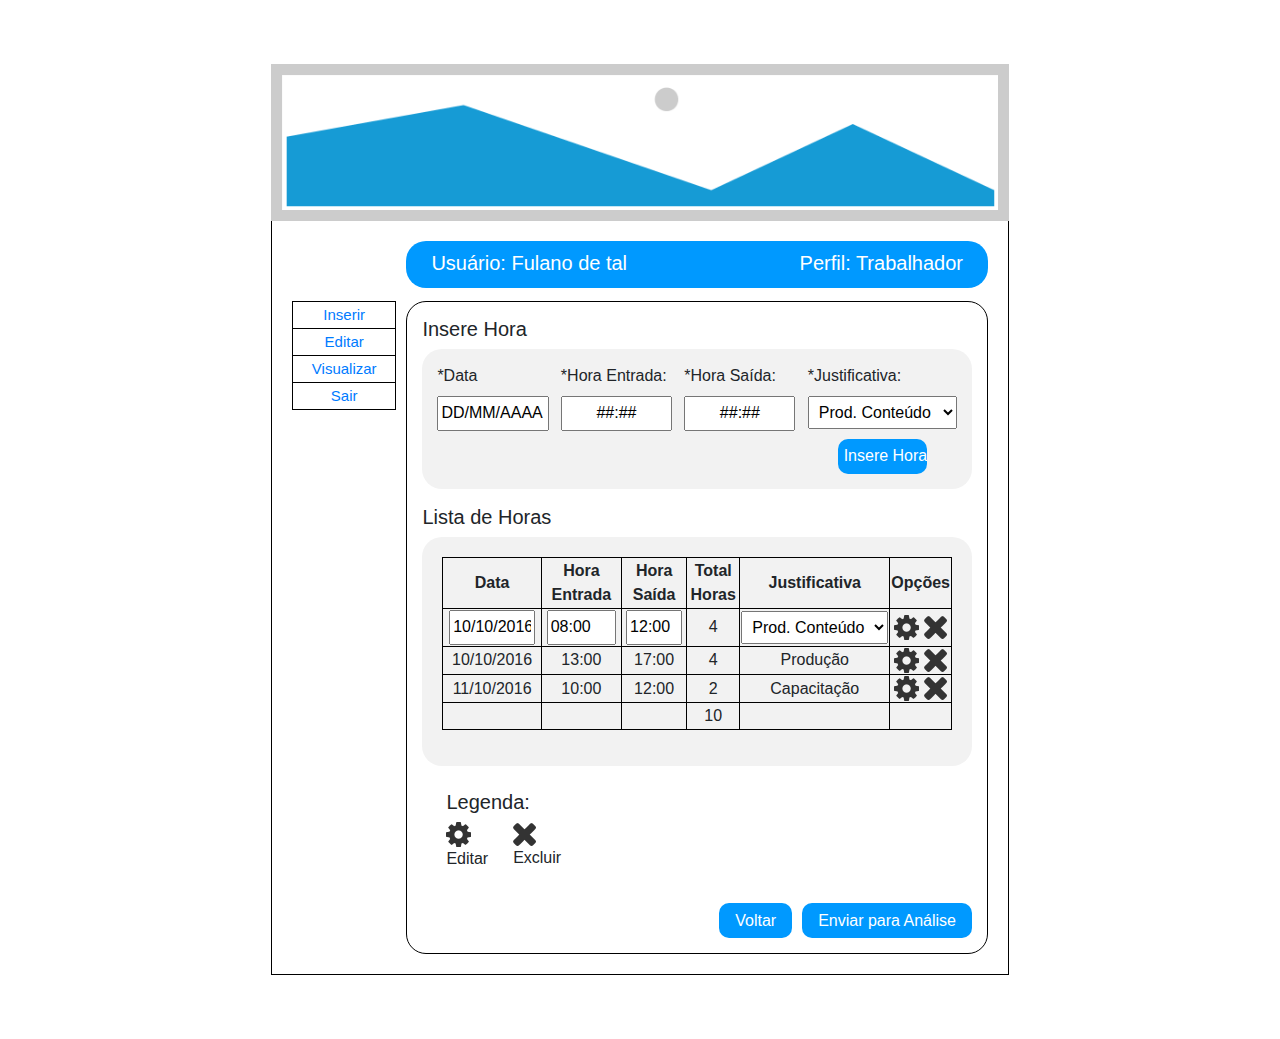
<file: view/index.html>
<!doctype html>
<html lang="pt-br">
  <head>
    <!-- Required meta tags -->
    <meta charset="utf-8">
    <meta name="viewport" content="width=device-width, initial-scale=1, shrink-to-fit=no">

    <!-- Bootstrap CSS -->
    <link rel="stylesheet" href="https://maxcdn.bootstrapcdn.com/bootstrap/4.0.0/css/bootstrap.min.css" integrity="sha384-Gn5384xqQ1aoWXA+058RXPxPg6fy4IWvTNh0E263XmFcJlSAwiGgFAW/dAiS6JXm" crossorigin="anonymous">

    <title>Página principal</title>
    <style>
      #corpo-pagina{
        width: 60%;
        padding-right: 15px;
        padding-left: 15px;
        margin: 5% auto 5% auto;
      }
      .grid-container {
        display: grid;
        grid-template-columns: 15% 85%;
        padding: 20px;
        border-right: 1px solid black;
        border-bottom: 1px solid black;
        border-left: 1px solid black;
      }
      .grid-item1{
        margin-top: 60px;
      }
      .grid-item2{
          margin-left: 10px;
      }
      .userDiv{
        background-color: rgba(0, 153, 255, 1);
        color: white;
        padding: 10px 25px 5px 25px;
        border-radius: 20px;
      }
      .tableFuncoes #form1{
        background-color: rgba(242, 242, 242, 1);
        padding: 15px;
        border-radius: 20px;
        display:flex;
      }
      .tableFuncoes{
        border: 1px solid black;
        padding: 15px;
        border-radius: 20px;
        margin-top: 13px;
      }
      ::placeholder {
        color: black;
        opacity: 1;
      }
      .horaInput input{
        text-align: center;
      }

      label {
        display:block;
      }
      input{
        width:90%;
        height: 35px;
      }
      a{
        font-size: 15px;
      }
      .justificativa{
        width: 50%;
      }
      .justificativa select{
          padding: 6px;
          width: 100%;
      }
      .submitInput{
        color: white;
        background-color: rgba(0, 153, 255, 1);
        border-radius: 10px;
        outline: none;
        border:none;
        cursor:pointer;
      }
      .justificativa input{
          width: 60%;
          margin-top: 10px;
      }
      table, th, td {
        border: 1px solid black;
        border-collapse: collapse;
        text-align: center;
      }
      .enviarButton input{
        width:100%;
        margin-right: 20px;
      }
      .form2 #divTable{
        background-color: rgba(242, 242, 242, 1);
        padding: 20px;
        border-radius: 20px;
      }
    </style>
  </head>
  <body>
    <div id="corpo-pagina">
        <div id="banner">
           <img class="w-100" src="../resources/imagens/logoSistema.png" alt="" >
        </div>    
        <div class="grid-container">
            <div class="grid-item1">
            <table class="w-100">
                <tr>
                  <td><a href="index.html">Inserir</a></td>
                </tr>
                <tr>
                  <td><a href="editarHoras.html">Editar</a></td>
                </tr>
                <tr>
                  <td><a href="visualizarHoras.html">Visualizar</a></td>
                </tr>
                <tr>
                    <td><a href="loginUsuarios.html">Sair</a></td>
                </tr>
            </table>
            </div>
            <div class="grid-item2" >

              <div class="userDiv d-flex justify-content-between"> 
                 <h5>Usuário: Fulano de tal</h5>
                 <h5>Perfil: Trabalhador</h5>
              </div>

              <div class="tableFuncoes">

                <div>

                  <h5>Insere Hora</h5>

                  <form id="form1" method="POST" >

                  <div>
                    <label for="">*Data</label>
                    <input type="text" placeholder="DD/MM/AAAA">
                  </div>
                  <div class="horaInput">
                    <label for="">*Hora Entrada:</label>
                    <input type="text" placeholder="##:##">
                  </div>
                  <div class="horaInput">
                    <label for="">*Hora Saída:</label>
                    <input type="text" placeholder="##:##">
                  </div>

                  <div class="justificativa">
                    <label for="">*Justificativa:</label>
                    <select name="justificativa" id="">
                      <option value="volvo">Prod. Conteúdo</option>
                      <option value="saab">Versionamento</option>
                      <option value="mercedes">Capacitação</option>
                      <option value="audi">Empréstimo</option>
                    </select>

                    <div class="d-flex justify-content-center">
                       <input class="submitInput" type="submit" value="Insere Hora">
                    </div>
                  
                  </div>
                  </form>
                </div>

              <form class="form2" method="POST">
                <div class="mt-3">
                    <h5>Lista de Horas</h5>
                </div>

                <div id="divTable">
                <table class="w-100 mb-3">
                  <tr>
                    <th>Data</th>
                    <th>Hora Entrada</th> 
                    <th>Hora Saída</th>
                    <th>Total Horas</th>
                    <th>Justificativa</th> 
                    <th>Opções</th>
                  </tr>
                  <tr>
                    <td><input type="text" value="10/10/2016"></td>
                    <td><input type="text" value="08:00"></td>
                    <td><input type="text" value="12:00"></td>
                    <td>4</td>
                    <td>
                      <select style="padding: 6px;" name="justificativa" id="">
                        <option value="volvo">Prod. Conteúdo</option>
                        <option value="saab">Versionamento</option>
                        <option value="mercedes">Capacitação</option>
                        <option value="audi">Empréstimo</option>
                      </select>
                    </td>
                    <td>
                    <span><img src="../resources/imagens/iconeEditar.png"></span>
                    <span><img src="../resources/imagens/iconeExcluir.png"></span>
                    </td>
                  </tr>
                  <tr>
                    <td>10/10/2016</td>
                    <td>13:00</td>
                    <td>17:00</td>
                    <td>4</td>
                    <td>Produção</td>
                    <td>
                    <span><img src="../resources/imagens/iconeEditar.png"></span>
                    <span><img src="../resources/imagens/iconeExcluir.png"></span>
                    </td>
                  </tr>
                  <tr>
                    <td>11/10/2016</td>
                    <td>10:00</td>
                    <td>12:00</td>
                    <td>2</td>
                    <td>Capacitação</td>
                    <td>
                    <span><img src="../resources/imagens/iconeEditar.png"></span>
                    <span><img src="../resources/imagens/iconeExcluir.png"></span>
                    </td>
                  </tr>
                  <tr>
                    <td></td>
                    <td></td>
                    <td></td>
                    <td>10</td>
                    <td></td>
                    <td></td>
                  </tr>
                </table>
                </div>
                <div class="mt-4 ml-4 w-25">
                    <h5>Legenda:</h5>
                    <div class="d-flex justify-content-between">
                      <p>
                      <span><img src="../resources/imagens/iconeEditar.png"></span>
                      Editar
                      </p>
                      <p>
                      <span><img src="../resources/imagens/iconeExcluir.png"></span>
                      Excluir
                      </p>
                    </div>

                </div>

                <div class="enviarButton mt-3 d-flex justify-content-end">
                    <div style="margin-right: 10px;">
                    <input class="submitInput" type="button" value="Voltar">
                    </div>
                    <div>
                    <input class="submitInput" type="submit" value="Enviar para Análise">
                    </div>
                </div>
              </form>   
              </div>
            </div>
        </div>
    </div>

    <!-- Optional JavaScript -->
    <!-- jQuery first, then Popper.js, then Bootstrap JS -->
    <script src="https://code.jquery.com/jquery-3.2.1.slim.min.js" integrity="sha384-KJ3o2DKtIkvYIK3UENzmM7KCkRr/rE9/Qpg6aAZGJwFDMVNA/GpGFF93hXpG5KkN" crossorigin="anonymous"></script>
    <script src="https://cdnjs.cloudflare.com/ajax/libs/popper.js/1.12.9/umd/popper.min.js" integrity="sha384-ApNbgh9B+Y1QKtv3Rn7W3mgPxhU9K/ScQsAP7hUibX39j7fakFPskvXusvfa0b4Q" crossorigin="anonymous"></script>
    <script src="https://maxcdn.bootstrapcdn.com/bootstrap/4.0.0/js/bootstrap.min.js" integrity="sha384-JZR6Spejh4U02d8jOt6vLEHfe/JQGiRRSQQxSfFWpi1MquVdAyjUar5+76PVCmYl" crossorigin="anonymous"></script>
  </body>
</html>
</file>
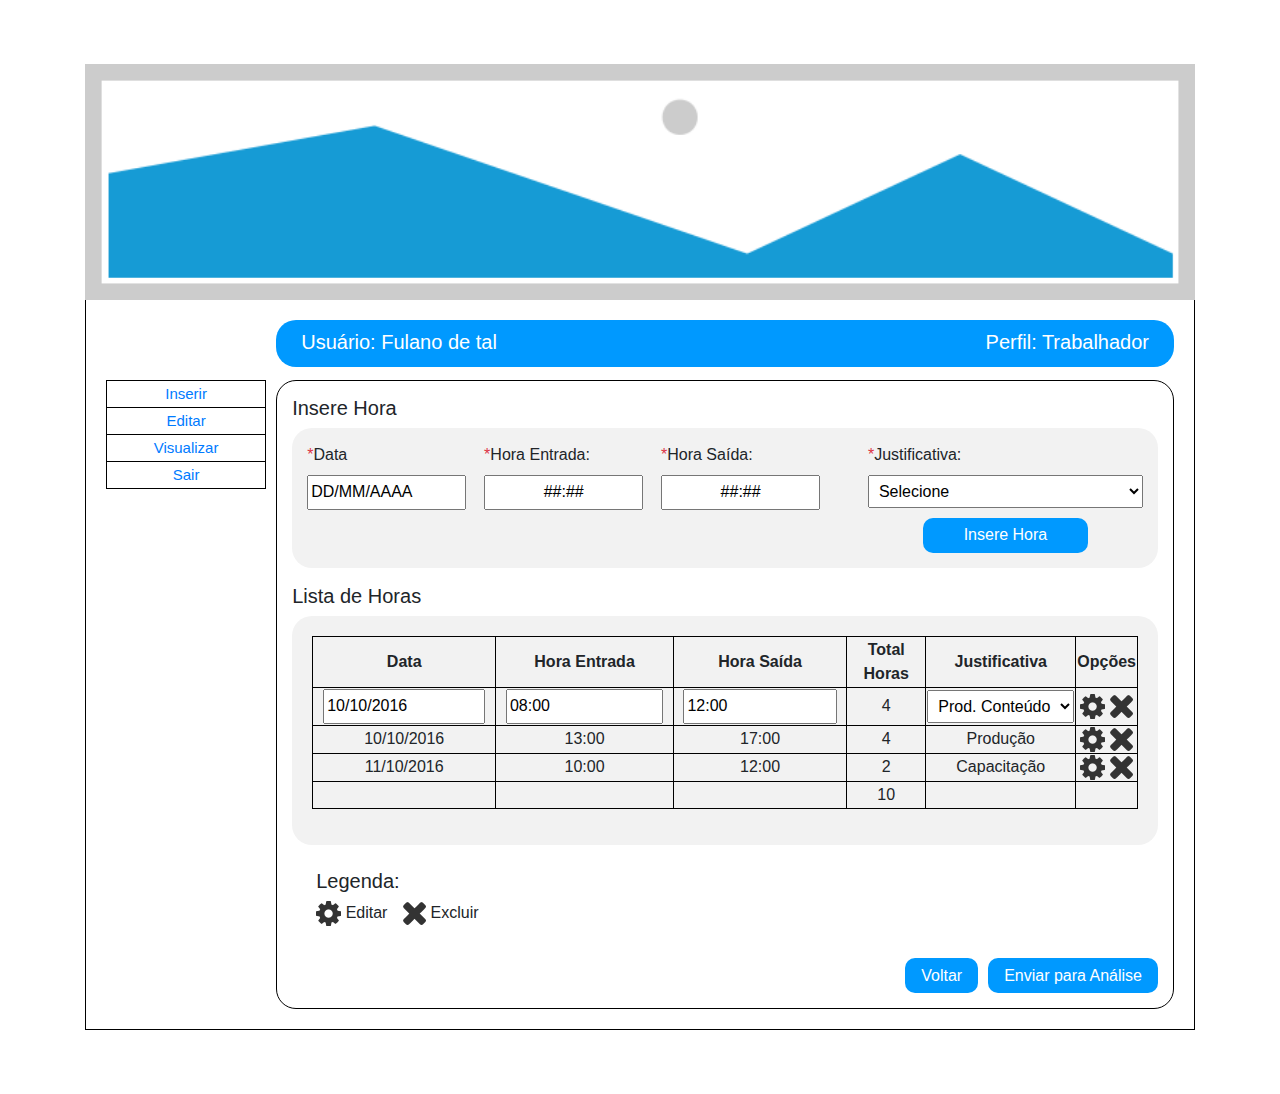
<file: src/view/index.html>
<!doctype html>
<html lang="pt-br">
  <head>
    <!-- Required meta tags -->
    <meta charset="utf-8">
    <meta name="viewport" content="width=device-width, initial-scale=1, shrink-to-fit=no">

    <!-- Bootstrap CSS -->
    <link rel="stylesheet" href="https://maxcdn.bootstrapcdn.com/bootstrap/4.0.0/css/bootstrap.min.css" integrity="sha384-Gn5384xqQ1aoWXA+058RXPxPg6fy4IWvTNh0E263XmFcJlSAwiGgFAW/dAiS6JXm" crossorigin="anonymous">
    <link rel="stylesheet" href="../../resources/css/index.css">

    <title>Página Principal</title>

  </head>
  <body>
    <div class="container">
        <div id="banner">
           <img class="w-100" src="../../resources/imagens/logoSistema.png" alt="" >
        </div>    
        <div class="grid-container">
            <div class="grid-item1">
            <table class="w-100">
                <tr>
                  <td><a href="index.html">Inserir</a></td>
                </tr>
                <tr>
                  <td><a href="editarHoras.html">Editar</a></td>
                </tr>
                <tr>
                  <td><a href="visualizarHoras.html">Visualizar</a></td>
                </tr>
                <tr>
                    <td><a href="loginUsuarios.html">Sair</a></td>
                </tr>
            </table>
            </div>
            <div class="grid-item2" >

              <div class="userDiv d-flex justify-content-between"> 
                 <h5>Usuário: Fulano de tal</h5>
                 <h5>Perfil: Trabalhador</h5>
              </div>

              <div class="tableFuncoes">

                <div>

                  <h5>Insere Hora</h5>

                  <form id="form1" method="POST" >

                  <div>
                    <label for=""><span class="text-danger">*</span>Data</label>
                    <input required type="text" placeholder="DD/MM/AAAA">
                  </div>
                  <div class="horaInput">
                    <label for=""><span class="text-danger">*</span>Hora Entrada:</label>
                    <input required type="text" placeholder="##:##">
                  </div>
                  <div class="horaInput">
                    <label for=""><span class="text-danger">*</span>Hora Saída:</label>
                    <input required type="text" placeholder="##:##">
                  </div>

                  <div class="justificativa">
                    <label for=""><span class="text-danger">*</span>Justificativa:</label>
                    <select required name="justificativa" id="">
                      <option value="">Selecione</option>
                      <option value="volvo">Prod. Conteúdo</option>
                      <option value="saab">Versionamento</option>
                      <option value="mercedes">Capacitação</option>
                      <option value="audi">Empréstimo</option>
                    </select>

                    <div class="d-flex justify-content-center">
                       <input class="submitInput" type="submit" value="Insere Hora">
                    </div>
                  
                  </div>
                  </form>
                </div>

              <form class="form2" method="POST">
                <div class="mt-3">
                    <h5>Lista de Horas</h5>
                </div>

                <div id="divTable">
                <table class="w-100 mb-3">
                  <tr>
                    <th>Data</th>
                    <th>Hora Entrada</th> 
                    <th>Hora Saída</th>
                    <th>Total Horas</th>
                    <th>Justificativa</th> 
                    <th>Opções</th>
                  </tr>
                  <tr>
                    <td><input type="text" value="10/10/2016"></td>
                    <td><input type="text" value="08:00"></td>
                    <td><input type="text" value="12:00"></td>
                    <td>4</td>
                    <td>
                      <select style="padding: 6px;" name="justificativa" id="">
                        <option value="volvo">Prod. Conteúdo</option>
                        <option value="saab">Versionamento</option>
                        <option value="mercedes">Capacitação</option>
                        <option value="audi">Empréstimo</option>
                      </select>
                    </td>
                    <td>
                    <span><img src="../../resources/imagens/iconeEditar.png"></span>
                    <span><img src="../../resources/imagens/iconeExcluir.png"></span>
                    </td>
                  </tr>
                  <tr>
                    <td>10/10/2016</td>
                    <td>13:00</td>
                    <td>17:00</td>
                    <td>4</td>
                    <td>Produção</td>
                    <td>
                    <span><img src="../../resources/imagens/iconeEditar.png"></span>
                    <span><img src="../../resources/imagens/iconeExcluir.png"></span>
                    </td>
                  </tr>
                  <tr>
                    <td>11/10/2016</td>
                    <td>10:00</td>
                    <td>12:00</td>
                    <td>2</td>
                    <td>Capacitação</td>
                    <td>
                    <span><img src="../../resources/imagens/iconeEditar.png"></span>
                    <span><img src="../../resources/imagens/iconeExcluir.png"></span>
                    </td>
                  </tr>
                  <tr>
                    <td></td>
                    <td></td>
                    <td></td>
                    <td>10</td>
                    <td></td>
                    <td></td>
                  </tr>
                </table>
                </div>
                <div class="mt-4 ml-4 w-25">
                    <h5>Legenda:</h5>
                    <div class="d-flex justify-content-between w-75">
                      <p>
                      <span><img src="../../resources/imagens/iconeEditar.png"></span>
                      Editar
                      </p>
                      <p>
                      <span><img src="../../resources/imagens/iconeExcluir.png"></span>
                      Excluir
                      </p>
                    </div>

                </div>

                <div class="enviarButton mt-3 d-flex justify-content-end">
                    <div style="margin-right: 10px;">
                    <input class="submitInput" type="button" value="Voltar">
                    </div>
                    <div>
                    <input class="submitInput" type="submit" value="Enviar para Análise">
                    </div>
                </div>
              </form>   
              </div>
            </div>
        </div>
    </div>

    <!-- Optional JavaScript -->
    <!-- jQuery first, then Popper.js, then Bootstrap JS -->
    <script src="https://code.jquery.com/jquery-3.2.1.slim.min.js" integrity="sha384-KJ3o2DKtIkvYIK3UENzmM7KCkRr/rE9/Qpg6aAZGJwFDMVNA/GpGFF93hXpG5KkN" crossorigin="anonymous"></script>
    <script src="https://cdnjs.cloudflare.com/ajax/libs/popper.js/1.12.9/umd/popper.min.js" integrity="sha384-ApNbgh9B+Y1QKtv3Rn7W3mgPxhU9K/ScQsAP7hUibX39j7fakFPskvXusvfa0b4Q" crossorigin="anonymous"></script>
    <script src="https://maxcdn.bootstrapcdn.com/bootstrap/4.0.0/js/bootstrap.min.js" integrity="sha384-JZR6Spejh4U02d8jOt6vLEHfe/JQGiRRSQQxSfFWpi1MquVdAyjUar5+76PVCmYl" crossorigin="anonymous"></script>
  </body>
</html>
</file>
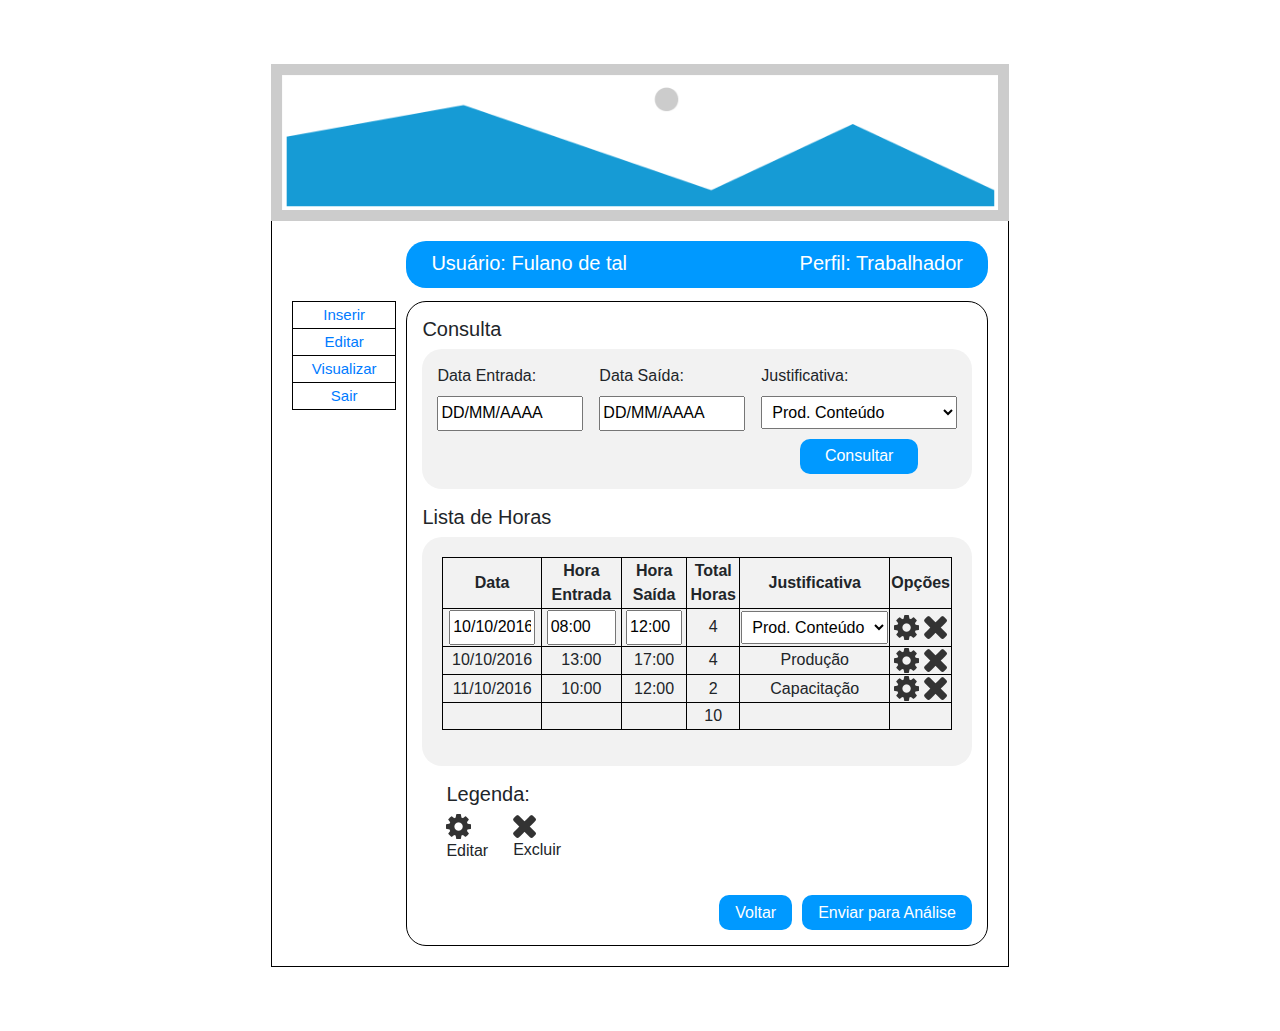
<file: view/editarHoras.html>
<!doctype html>
<html lang="pt-br">
  <head>
    <!-- Required meta tags -->
    <meta charset="utf-8">
    <meta name="viewport" content="width=device-width, initial-scale=1, shrink-to-fit=no">

    <!-- Bootstrap CSS -->
    <link rel="stylesheet" href="https://maxcdn.bootstrapcdn.com/bootstrap/4.0.0/css/bootstrap.min.css" integrity="sha384-Gn5384xqQ1aoWXA+058RXPxPg6fy4IWvTNh0E263XmFcJlSAwiGgFAW/dAiS6JXm" crossorigin="anonymous">

    <title>Página principal</title>
    <style>
      #corpo-pagina{
        width: 60%;
        padding-right: 15px;
        padding-left: 15px;
        margin: 5% auto 5% auto;
      }
      .grid-container {
        display: grid;
        grid-template-columns: 15% 85%;
        padding: 20px;
        border-right: 1px solid black;
        border-bottom: 1px solid black;
        border-left: 1px solid black;
      }
      .grid-item1{
        margin-top: 60px;
      }
      .grid-item2{
          margin-left: 10px;
      }
      .userDiv{
        background-color: rgba(0, 153, 255, 1);
        color: white;
        padding: 10px 25px 5px 25px;
        border-radius: 20px;
      }
      .tableFuncoes #form1{
        background-color: rgba(242, 242, 242, 1);
        padding: 15px;
        border-radius: 20px;
        display:flex;
      }
      .tableFuncoes{
        border: 1px solid black;
        padding: 15px;
        border-radius: 20px;
        margin-top: 13px;
      }
      ::placeholder {
        color: black;
        opacity: 1;
      }
      .horaInput input{
        text-align: center;
      }

      label {
        display:block;
      }
      input{
        width:90%;
        height: 35px;
      }
      a{
        font-size: 15px;
      }
      .justificativa{
        width: 50%;
      }
      .justificativa select{
          padding: 6px;
          width: 100%;
      }
      .submitInput{
        color: white;
        background-color: rgba(0, 153, 255, 1);
        border-radius: 10px;
        outline: none;
        border:none;
        cursor:pointer;
      }
      .justificativa input{
          width: 60%;
          margin-top: 10px;
      }
      table, th, td {
        border: 1px solid black;
        border-collapse: collapse;
        text-align: center;
      }
      .enviarButton input{
        width:100%;
        margin-right: 20px;
      }
      .form2 #divTable{
        background-color: rgba(242, 242, 242, 1);
        padding: 20px;
        border-radius: 20px;
      }
    </style>
  </head>
  <body>
    <div id="corpo-pagina">
        <div id="banner">
           <img class="w-100" src="../resources/imagens/logoSistema.png" alt="" >
        </div>    
        <div class="grid-container">
            <div class="grid-item1">
            <table class="w-100">
                <tr>
                  <td><a href="index.html">Inserir</a></td>
                </tr>
                <tr>
                  <td><a href="editarHoras.html">Editar</a></td>
                </tr>
                <tr>
                  <td><a href="visualizarHoras.html">Visualizar</a></td>
                </tr>
                <tr>
                    <td><a href="loginUsuarios.html">Sair</a></td>
                </tr>
            </table>
            </div>
            <div class="grid-item2" >

              <div class="userDiv d-flex justify-content-between"> 
                 <h5>Usuário: Fulano de tal</h5>
                 <h5>Perfil: Trabalhador</h5>
              </div>

              <div class="tableFuncoes">

                <div>

                  <h5>Consulta</h5>

                  <form id="form1" method="POST" >

                  <div>
                    <label for="">Data Entrada:</label>
                    <input type="text" placeholder="DD/MM/AAAA">
                  </div>
                  <div>
                    <label for="">Data Saída:</label>
                    <input type="text" placeholder="DD/MM/AAAA">
                  </div>

                  <div class="justificativa">
                    <label for="">Justificativa:</label>
                    <select name="justificativa" id="">
                      <option value="volvo">Prod. Conteúdo</option>
                      <option value="saab">Versionamento</option>
                      <option value="mercedes">Capacitação</option>
                      <option value="audi">Empréstimo</option>
                    </select>

                    <div class="d-flex justify-content-center">
                       <input class="submitInput" type="submit" value="Consultar">
                    </div>
                  
                  </div>
                  </form>
                </div>

              <form class="form2" method="POST">
                <div class="mt-3">
                    <h5>Lista de Horas</h5>
                </div>

                <div id="divTable">
                <table class="w-100 mb-3">
                  <tr>
                    <th>Data</th>
                    <th>Hora Entrada</th> 
                    <th>Hora Saída</th>
                    <th>Total Horas</th>
                    <th>Justificativa</th> 
                    <th>Opções</th>
                  </tr>
                  <tr>
                    <td><input type="text" value="10/10/2016"></td>
                    <td><input type="text" value="08:00"></td>
                    <td><input type="text" value="12:00"></td>
                    <td>4</td>
                    <td>
                      <select style="padding: 6px;" name="justificativa" id="">
                        <option value="volvo">Prod. Conteúdo</option>
                        <option value="saab">Versionamento</option>
                        <option value="mercedes">Capacitação</option>
                        <option value="audi">Empréstimo</option>
                      </select>
                    </td>
                    <td>
                    <span><img src="../resources/imagens/iconeEditar.png"></span>
                    <span><img src="../resources/imagens/iconeExcluir.png"></span>
                    </td>
                  </tr>
                  <tr>
                    <td>10/10/2016</td>
                    <td>13:00</td>
                    <td>17:00</td>
                    <td>4</td>
                    <td>Produção</td>
                    <td>
                    <span><img src="../resources/imagens/iconeEditar.png"></span>
                    <span><img src="../resources/imagens/iconeExcluir.png"></span>
                    </td>
                  </tr>
                  <tr>
                    <td>11/10/2016</td>
                    <td>10:00</td>
                    <td>12:00</td>
                    <td>2</td>
                    <td>Capacitação</td>
                    <td>
                    <span><img src="../resources/imagens/iconeEditar.png"></span>
                    <span><img src="../resources/imagens/iconeExcluir.png"></span>
                    </td>
                  </tr>
                  <tr>
                    <td></td>
                    <td></td>
                    <td></td>
                    <td>10</td>
                    <td></td>
                    <td></td>
                  </tr>
                </table>
                </div>
                <div class="w-25 mt-3 ml-4" >
                    <h5>Legenda:</h5>
                    <div style="display: flex; justify-content: space-between;">
                      <p>
                      <span><img src="../resources/imagens/iconeEditar.png"></span>
                      Editar
                      </p>
                      <p>
                      <span><img src="../resources/imagens/iconeExcluir.png"></span>
                      Excluir
                      </p>
                    </div>

                </div>

                <div class="enviarButton mt-3 d-flex justify-content-end">
                    <div style="margin-right: 10px;">
                    <input class="submitInput" type="button" value="Voltar">
                    </div>
                    <div>
                    <input class="submitInput" type="submit" value="Enviar para Análise">
                    </div>
                </div>
              </form>   
              </div>
            </div>
        </div>
    </div>

    <!-- Optional JavaScript -->
    <!-- jQuery first, then Popper.js, then Bootstrap JS -->
    <script src="https://code.jquery.com/jquery-3.2.1.slim.min.js" integrity="sha384-KJ3o2DKtIkvYIK3UENzmM7KCkRr/rE9/Qpg6aAZGJwFDMVNA/GpGFF93hXpG5KkN" crossorigin="anonymous"></script>
    <script src="https://cdnjs.cloudflare.com/ajax/libs/popper.js/1.12.9/umd/popper.min.js" integrity="sha384-ApNbgh9B+Y1QKtv3Rn7W3mgPxhU9K/ScQsAP7hUibX39j7fakFPskvXusvfa0b4Q" crossorigin="anonymous"></script>
    <script src="https://maxcdn.bootstrapcdn.com/bootstrap/4.0.0/js/bootstrap.min.js" integrity="sha384-JZR6Spejh4U02d8jOt6vLEHfe/JQGiRRSQQxSfFWpi1MquVdAyjUar5+76PVCmYl" crossorigin="anonymous"></script>
  </body>
</html>
</file>
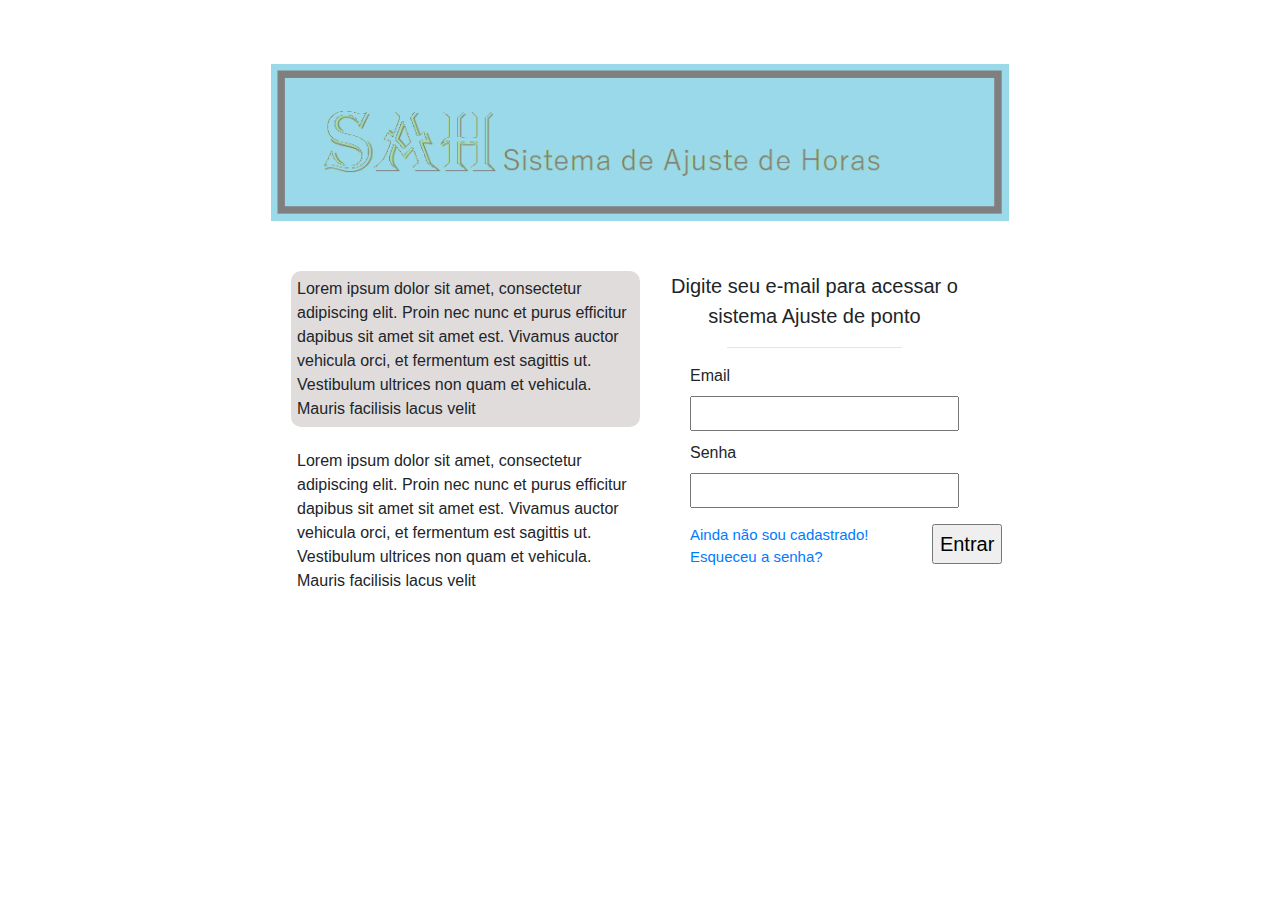
<file: view/loginUsuarios.html>
<!doctype html>
<html lang="pt-br">
  <head>
    <!-- Required meta tags -->
    <meta charset="utf-8">
    <meta name="viewport" content="width=device-width, initial-scale=1, shrink-to-fit=no">

    <!-- Bootstrap CSS -->
    <link rel="stylesheet" href="https://maxcdn.bootstrapcdn.com/bootstrap/4.0.0/css/bootstrap.min.css" integrity="sha384-Gn5384xqQ1aoWXA+058RXPxPg6fy4IWvTNh0E263XmFcJlSAwiGgFAW/dAiS6JXm" crossorigin="anonymous">

    <title>Login Usuários</title>
    <style>
      #corpo-pagina{
        width: 60%;
        padding-right: 15px;
        padding-left: 15px;
        margin-right: auto;
        margin-left: auto;
        margin-top: 5%;
      }
      .grid-container {
        display: grid;
        grid-template-columns: 50% 50%;
        padding: 20px;
        margin-top: 30px;
      }
      .grid-item1 p{
        padding: 6px;
        border-radius: 10px;
        font-size: 16px;
      }
      label {
        display:block;
      }
      input{
        width:90%;
        height: 35px;
      }
      a{
        font-size: 15px;
      }
      .botao-entrar input{
        width: 100%; 
        margin-left: 90%; 
        font-size: 20px; 
        height: 40px;
        cursor: pointer;
      }
    </style>
  </head>
  <body>
    <div id="corpo-pagina">
        <div id="banner">
           <img class="w-100" src="../resources/imagens/capaSistema.png" alt="" >
        </div>    
        <div class="grid-container">
            <div class="grid-item1">
              <p style="background-color: #e0dcdc;">
                Lorem ipsum dolor sit amet, consectetur adipiscing elit. 
                Proin nec nunc et purus efficitur dapibus sit amet sit amet est. 
                Vivamus auctor vehicula orci, et fermentum est sagittis ut. 
                Vestibulum ultrices non quam et vehicula. Mauris facilisis lacus velit
              </p>

              <p>Lorem ipsum dolor sit amet, consectetur adipiscing elit. 
                Proin nec nunc et purus efficitur dapibus sit amet sit amet est. 
                Vivamus auctor vehicula orci, et fermentum est sagittis ut. 
                Vestibulum ultrices non quam et vehicula. Mauris facilisis lacus velit
              </p>  
            </div>
            <div class="grid-item2" >
              <div class="text-center" style="font-size: 20px;">
                <p>Digite seu e-mail para acessar o sistema Ajuste de ponto</p>
              </div>
              <hr class="w-50">
              <form method="POST" style="margin-left: 50px;">

                <div>
                  <label for="email">Email</label>
                  <input type="email" name="email">
                </div>
                <div style="margin-top: 10px;">
                  <label for="senha">Senha</label>
                  <input type="password" name="senha">
                </div>

                <div class="d-flex mt-3">
                  <div>
                    <a style="display:block;" href="#">Ainda não sou cadastrado!</a>
                    <a style="display:block;" href="#">Esqueceu a senha?</a>
                  </div>
                  <div class="botao-entrar">
                   <input name="entrar" type="submit" value="Entrar">
                  </div>
                </div>
              </form>
            </div>
        </div>
    </div>

    <!-- Optional JavaScript -->
    <!-- jQuery first, then Popper.js, then Bootstrap JS -->
    <script src="https://code.jquery.com/jquery-3.2.1.slim.min.js" integrity="sha384-KJ3o2DKtIkvYIK3UENzmM7KCkRr/rE9/Qpg6aAZGJwFDMVNA/GpGFF93hXpG5KkN" crossorigin="anonymous"></script>
    <script src="https://cdnjs.cloudflare.com/ajax/libs/popper.js/1.12.9/umd/popper.min.js" integrity="sha384-ApNbgh9B+Y1QKtv3Rn7W3mgPxhU9K/ScQsAP7hUibX39j7fakFPskvXusvfa0b4Q" crossorigin="anonymous"></script>
    <script src="https://maxcdn.bootstrapcdn.com/bootstrap/4.0.0/js/bootstrap.min.js" integrity="sha384-JZR6Spejh4U02d8jOt6vLEHfe/JQGiRRSQQxSfFWpi1MquVdAyjUar5+76PVCmYl" crossorigin="anonymous"></script>
  </body>
</html>
</file>
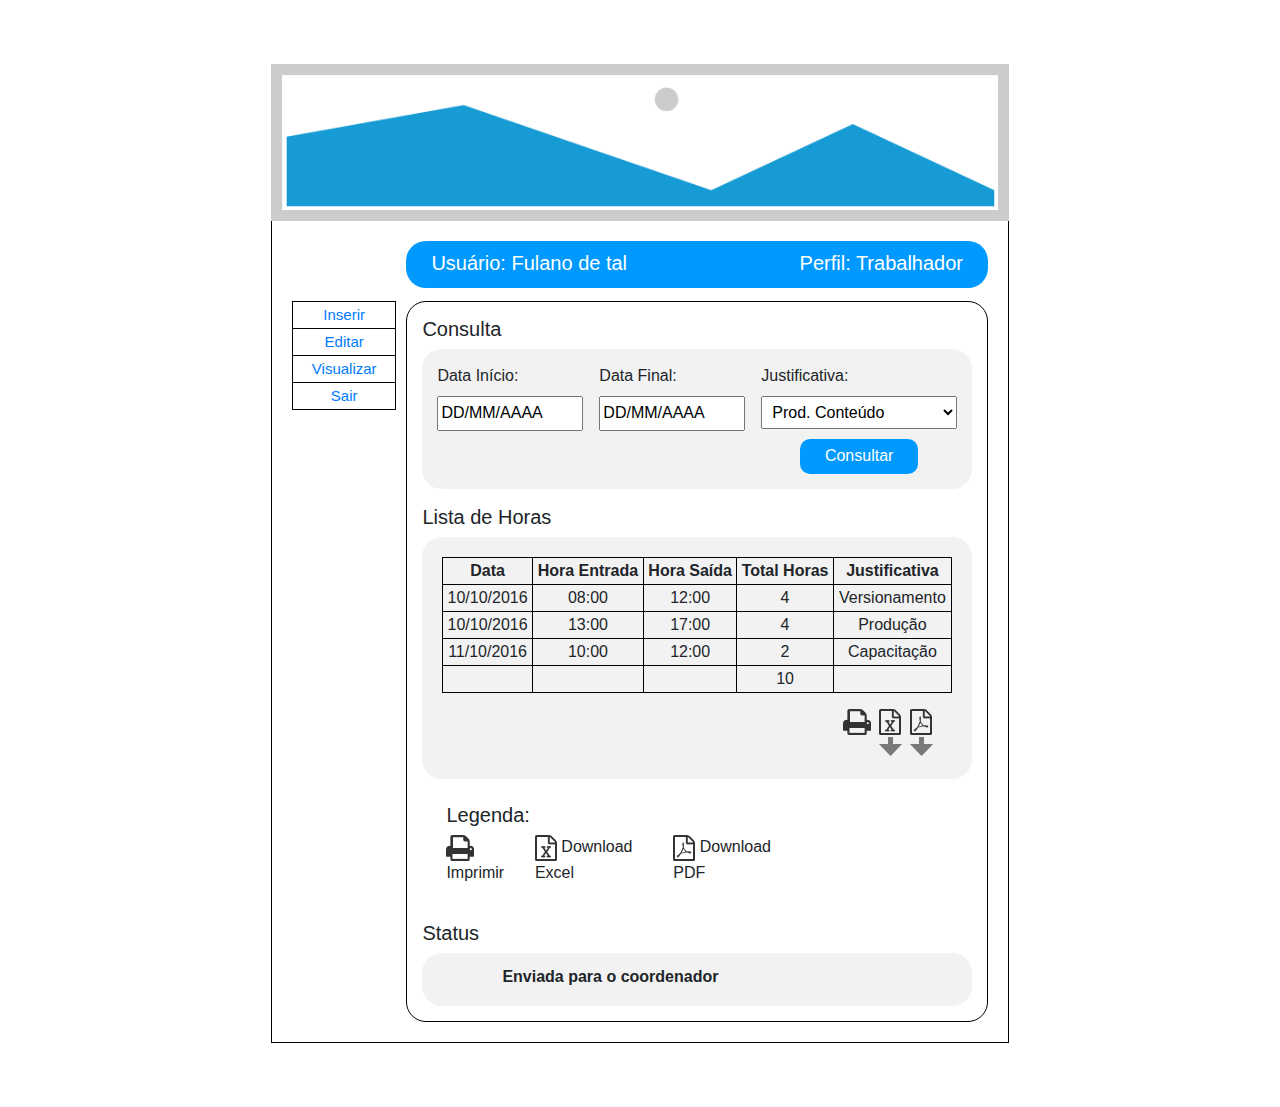
<file: view/visualizarHoras.html>
<!doctype html>
<html lang="pt-br">
  <head>
    <!-- Required meta tags -->
    <meta charset="utf-8">
    <meta name="viewport" content="width=device-width, initial-scale=1, shrink-to-fit=no">

    <!-- Bootstrap CSS -->
    <link rel="stylesheet" href="https://maxcdn.bootstrapcdn.com/bootstrap/4.0.0/css/bootstrap.min.css" integrity="sha384-Gn5384xqQ1aoWXA+058RXPxPg6fy4IWvTNh0E263XmFcJlSAwiGgFAW/dAiS6JXm" crossorigin="anonymous">

    <title>Página principal</title>
    <style>
      #corpo-pagina{
        width: 60%;
        padding-right: 15px;
        padding-left: 15px;
        margin: 5% auto 5% auto;
      }
      .grid-container {
        display: grid;
        grid-template-columns: 15% 85%;
        padding: 20px;
        border-right: 1px solid black;
        border-bottom: 1px solid black;
        border-left: 1px solid black;
      }
      .grid-item1{
        margin-top: 60px;
      }
      .grid-item2{
          margin-left: 10px;
      }
      .userDiv{
        background-color: rgba(0, 153, 255, 1);
        color: white;
        padding: 10px 25px 5px 25px;
        border-radius: 20px;
      }
      .tableFuncoes #form1{
        background-color: rgba(242, 242, 242, 1);
        padding: 15px;
        border-radius: 20px;
        display:flex;
      }
      .tableFuncoes{
        border: 1px solid black;
        padding: 15px;
        border-radius: 20px;
        margin-top: 13px;
      }
      ::placeholder {
        color: black;
        opacity: 1;
      }
      .horaInput input{
        text-align: center;
      }

      label {
        display:block;
      }
      input{
        width:90%;
        height: 35px;
      }
      a{
        font-size: 15px;
      }
      .justificativa select{
          padding: 6px;
          width: 100%;
      }
      .submitInput{
        color: white;
        background-color: rgba(0, 153, 255, 1);
        border-radius: 10px;
        outline: none;
        border:none;
        cursor:pointer;
      }
      .justificativa input{
          width: 60%;
          margin-top: 10px;
      }
      table, th, td {
        border: 1px solid black;
        border-collapse: collapse;
        text-align: center;
      }
      .form2 #divTable{
        background-color: rgba(242, 242, 242, 1);
        padding: 20px 20px 10px 20px;
        border-radius: 20px;
      }
      #pStatus{
        background-color: rgba(242, 242, 242, 1);
        padding: 12px 0px 1px 80px;
        border-radius: 20px;
      }
    </style>
  </head>
  <body>
    <div id="corpo-pagina">
        <div id="banner">
           <img class="w-100" src="../resources/imagens/logoSistema.png" alt="" >
        </div>    
        <div class="grid-container">
            <div class="grid-item1">
            <table class="w-100">
                <tr>
                  <td><a href="index.html">Inserir</a></td>
                </tr>
                <tr>
                  <td><a href="editarHoras.html">Editar</a></td>
                </tr>
                <tr>
                  <td><a href="visualizarHoras.html">Visualizar</a></td>
                </tr>
                <tr>
                    <td><a href="loginUsuarios.html">Sair</a></td>
                </tr>
            </table>
            </div>
            <div class="grid-item2" >

              <div class="userDiv d-flex justify-content-between"> 
                 <h5>Usuário: Fulano de tal</h5>
                 <h5>Perfil: Trabalhador</h5>
              </div>

              <div class="tableFuncoes">

                <div>

                  <h5>Consulta</h5>

                  <form id="form1" method="POST" >

                  <div>
                    <label for="">Data Início:</label>
                    <input type="text" placeholder="DD/MM/AAAA">
                  </div>
                  <div>
                    <label for="">Data Final:</label>
                    <input type="text" placeholder="DD/MM/AAAA">
                  </div>

                  <div class="justificativa w-50">
                    <label for="">Justificativa:</label>
                    <select name="justificativa" id="">
                      <option value="volvo">Prod. Conteúdo</option>
                      <option value="saab">Versionamento</option>
                      <option value="mercedes">Capacitação</option>
                      <option value="audi">Empréstimo</option>
                    </select>

                    <div class="d-flex justify-content-center">
                       <input class="submitInput" type="submit" value="Consultar">
                    </div>
                  
                  </div>
                  </form>
                </div>

              <form class="form2" method="POST">
                <div class="mt-3">
                    <h5>Lista de Horas</h5>
                </div>

                <div id="divTable">
                    
                <table class="w-100 mb-3">
                  <tr>
                    <th>Data</th>
                    <th>Hora Entrada</th> 
                    <th>Hora Saída</th>
                    <th>Total Horas</th>
                    <th>Justificativa</th> 
                  </tr>
                  <tr>
                    <td>10/10/2016</td>
                    <td>08:00</td>
                    <td>12:00</td>
                    <td>4</td>
                    <td>Versionamento</td>
                  </tr>
                  <tr>
                    <td>10/10/2016</td>
                    <td>13:00</td>
                    <td>17:00</td>
                    <td>4</td>
                    <td>Produção</td>
                  </tr>
                  <tr>
                    <td>11/10/2016</td>
                    <td>10:00</td>
                    <td>12:00</td>
                    <td>2</td>
                    <td>Capacitação</td>
                  </tr>
                  <tr>
                    <td></td>
                    <td></td>
                    <td></td>
                    <td>10</td>
                    <td></td>
                  </tr>
                </table>

                <div style="width: 97%;" class="d-flex justify-content-end">
                    <span class="mr-1"><img src="../resources/imagens/iconeImprimir.png"></span>

                    <div class="d-flex flex-column">
                        <span class="ml-1"><img src="../resources/imagens/iconeExcel.png"></span>
                        <span><img src="../resources/imagens/iconeFlecha.png"></span>
                    </div>
                    <div class="d-flex flex-column">
                        <span class="ml-1"><img src="../resources/imagens/iconePdf.png"></span>
                        <span><img src="../resources/imagens/iconeFlecha.png"></span>
                    </div>
                </div>

                </div>
                <div class="mt-4 ml-4" style="width: 28vw;">
                    <h5>Legenda:</h5>
                    <div class="d-flex justify-content-between">
                      <p>
                      <span><img src="../resources/imagens/iconeImprimir.png"></span>
                      Imprimir
                      </p>
                      <p>
                      <span><img src="../resources/imagens/iconeExcel.png"></span>
                      Download Excel
                      </p>
                      <p>
                        <span><img src="../resources/imagens/iconePdf.png"></span>
                        Download PDF
                      </p>
                    </div>

                </div>

                <div style="margin-top: 20px;">
                    <h5>Status</h5>
                    <div id="pStatus">
                        <p class="font-weight-bold">Enviada para o coordenador</p>
                    </div>
                </div>
              </form>   
              </div>
            </div>
        </div>
    </div>

    <!-- Optional JavaScript -->
    <!-- jQuery first, then Popper.js, then Bootstrap JS -->
    <script src="https://code.jquery.com/jquery-3.2.1.slim.min.js" integrity="sha384-KJ3o2DKtIkvYIK3UENzmM7KCkRr/rE9/Qpg6aAZGJwFDMVNA/GpGFF93hXpG5KkN" crossorigin="anonymous"></script>
    <script src="https://cdnjs.cloudflare.com/ajax/libs/popper.js/1.12.9/umd/popper.min.js" integrity="sha384-ApNbgh9B+Y1QKtv3Rn7W3mgPxhU9K/ScQsAP7hUibX39j7fakFPskvXusvfa0b4Q" crossorigin="anonymous"></script>
    <script src="https://maxcdn.bootstrapcdn.com/bootstrap/4.0.0/js/bootstrap.min.js" integrity="sha384-JZR6Spejh4U02d8jOt6vLEHfe/JQGiRRSQQxSfFWpi1MquVdAyjUar5+76PVCmYl" crossorigin="anonymous"></script>
  </body>
</html>
</file>
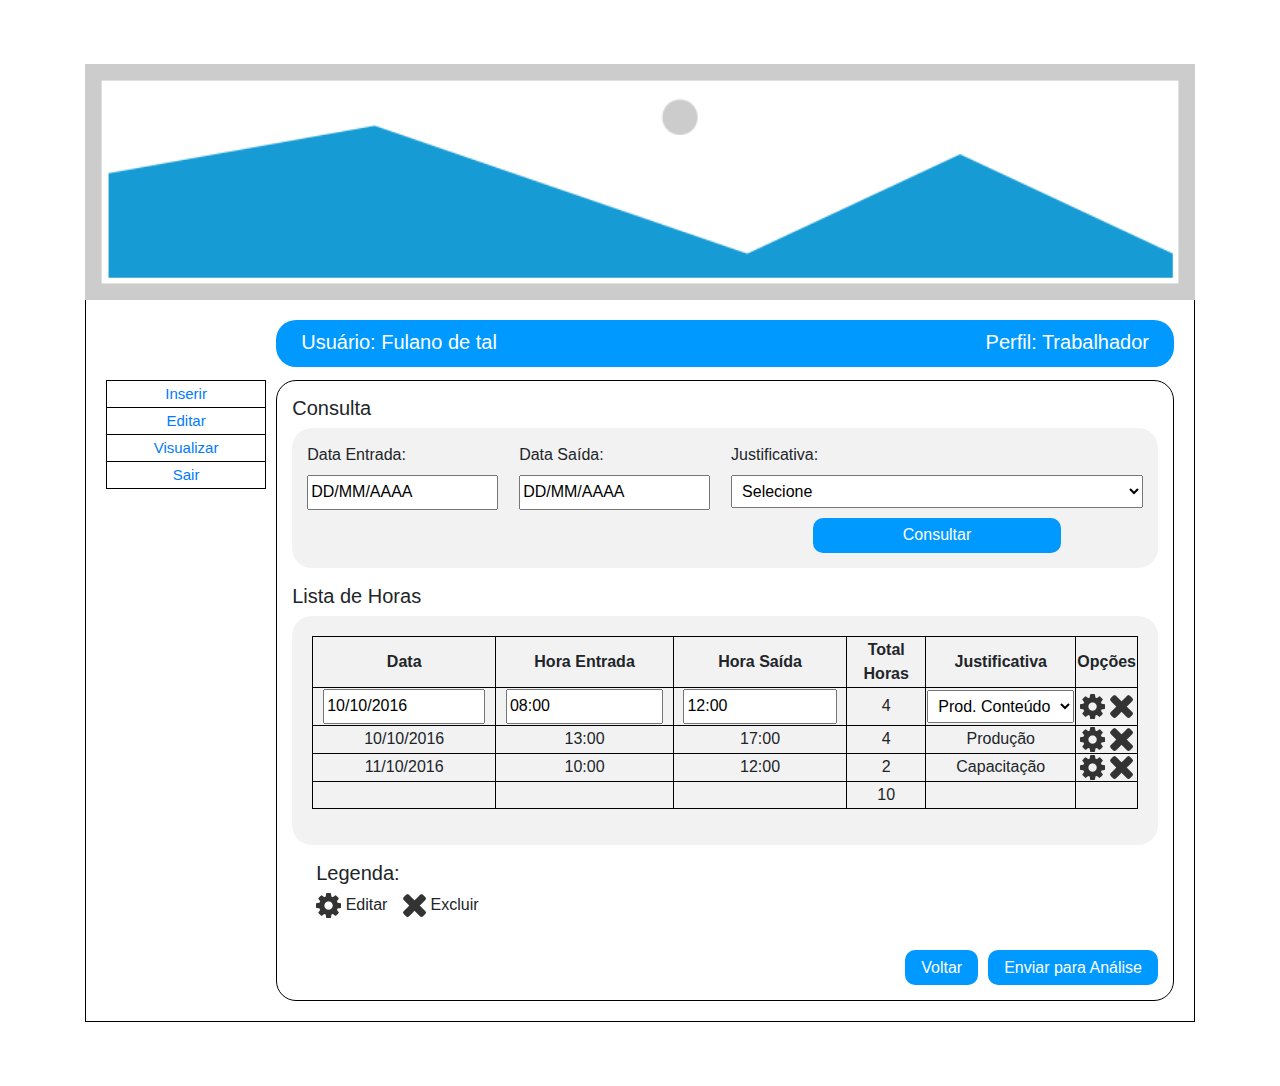
<file: src/view/editarHoras.html>
<!doctype html>
<html lang="pt-br">
  <head>
    <!-- Required meta tags -->
    <meta charset="utf-8">
    <meta name="viewport" content="width=device-width, initial-scale=1, shrink-to-fit=no">

    <!-- Bootstrap CSS -->
    <link rel="stylesheet" href="https://maxcdn.bootstrapcdn.com/bootstrap/4.0.0/css/bootstrap.min.css" integrity="sha384-Gn5384xqQ1aoWXA+058RXPxPg6fy4IWvTNh0E263XmFcJlSAwiGgFAW/dAiS6JXm" crossorigin="anonymous">
    <link rel="stylesheet" href="../../resources/css/editarHoras.css">

    <title>Editar Horas</title>

  </head>
  <body>
    <div class="container">
        <div id="banner">
           <img class="w-100" src="../../resources/imagens/logoSistema.png" alt="" >
        </div>    
        <div class="grid-container">
            <div class="grid-item1">
            <table class="w-100">
                <tr>
                  <td><a href="index.html">Inserir</a></td>
                </tr>
                <tr>
                  <td><a href="editarHoras.html">Editar</a></td>
                </tr>
                <tr>
                  <td><a href="visualizarHoras.html">Visualizar</a></td>
                </tr>
                <tr>
                    <td><a href="loginUsuarios.html">Sair</a></td>
                </tr>
            </table>
            </div>
            <div class="grid-item2" >

              <div class="userDiv d-flex justify-content-between"> 
                 <h5>Usuário: Fulano de tal</h5>
                 <h5>Perfil: Trabalhador</h5>
              </div>

              <div class="tableFuncoes">

                <div>

                  <h5>Consulta</h5>

                  <form id="form1" method="POST" >

                  <div>
                    <label for="">Data Entrada:</label>
                    <input type="text" placeholder="DD/MM/AAAA">
                  </div>
                  <div>
                    <label for="">Data Saída:</label>
                    <input type="text" placeholder="DD/MM/AAAA">
                  </div>

                  <div class="justificativa">
                    <label for="">Justificativa:</label>
                    <select name="justificativa" id="">
                      <option value="">Selecione</option>
                      <option value="volvo">Prod. Conteúdo</option>
                      <option value="saab">Versionamento</option>
                      <option value="mercedes">Capacitação</option>
                      <option value="audi">Empréstimo</option>
                    </select>

                    <div class="d-flex justify-content-center">
                       <input class="submitInput" type="submit" value="Consultar">
                    </div>
                  
                  </div>
                  </form>
                </div>

              <form class="form2" method="POST">
                <div class="mt-3">
                    <h5>Lista de Horas</h5>
                </div>

                <div id="divTable">
                <table class="w-100 mb-3">
                  <tr>
                    <th>Data</th>
                    <th>Hora Entrada</th> 
                    <th>Hora Saída</th>
                    <th>Total Horas</th>
                    <th>Justificativa</th> 
                    <th>Opções</th>
                  </tr>
                  <tr>
                    <td><input type="text" value="10/10/2016"></td>
                    <td><input type="text" value="08:00"></td>
                    <td><input type="text" value="12:00"></td>
                    <td>4</td>
                    <td>
                      <select style="padding: 6px;" name="justificativa" id="">
                        <option value="volvo">Prod. Conteúdo</option>
                        <option value="saab">Versionamento</option>
                        <option value="mercedes">Capacitação</option>
                        <option value="audi">Empréstimo</option>
                      </select>
                    </td>
                    <td>
                    <span><img src="../../resources/imagens/iconeEditar.png"></span>
                    <span><img src="../../resources/imagens/iconeExcluir.png"></span>
                    </td>
                  </tr>
                  <tr>
                    <td>10/10/2016</td>
                    <td>13:00</td>
                    <td>17:00</td>
                    <td>4</td>
                    <td>Produção</td>
                    <td>
                    <span><img src="../../resources/imagens/iconeEditar.png"></span>
                    <span><img src="../../resources/imagens/iconeExcluir.png"></span>
                    </td>
                  </tr>
                  <tr>
                    <td>11/10/2016</td>
                    <td>10:00</td>
                    <td>12:00</td>
                    <td>2</td>
                    <td>Capacitação</td>
                    <td>
                    <span><img src="../../resources/imagens/iconeEditar.png"></span>
                    <span><img src="../../resources/imagens/iconeExcluir.png"></span>
                    </td>
                  </tr>
                  <tr>
                    <td></td>
                    <td></td>
                    <td></td>
                    <td>10</td>
                    <td></td>
                    <td></td>
                  </tr>
                </table>
                </div>
                <div class="w-25 mt-3 ml-4" >
                    <h5>Legenda:</h5>
                    <div class="d-flex justify-content-between w-75">
                      <p>
                      <span><img src="../../resources/imagens/iconeEditar.png"></span>
                      Editar
                      </p>
                      <p>
                      <span><img src="../../resources/imagens/iconeExcluir.png"></span>
                      Excluir
                      </p>
                    </div>

                </div>

                <div class="enviarButton mt-3 d-flex justify-content-end">
                    <div style="margin-right: 10px;">
                    <input class="submitInput" type="button" value="Voltar">
                    </div>
                    <div>
                    <input class="submitInput" type="submit" value="Enviar para Análise">
                    </div>
                </div>
              </form>   
              </div>
            </div>
        </div>
    </div>

    <!-- Optional JavaScript -->
    <!-- jQuery first, then Popper.js, then Bootstrap JS -->
    <script src="https://code.jquery.com/jquery-3.2.1.slim.min.js" integrity="sha384-KJ3o2DKtIkvYIK3UENzmM7KCkRr/rE9/Qpg6aAZGJwFDMVNA/GpGFF93hXpG5KkN" crossorigin="anonymous"></script>
    <script src="https://cdnjs.cloudflare.com/ajax/libs/popper.js/1.12.9/umd/popper.min.js" integrity="sha384-ApNbgh9B+Y1QKtv3Rn7W3mgPxhU9K/ScQsAP7hUibX39j7fakFPskvXusvfa0b4Q" crossorigin="anonymous"></script>
    <script src="https://maxcdn.bootstrapcdn.com/bootstrap/4.0.0/js/bootstrap.min.js" integrity="sha384-JZR6Spejh4U02d8jOt6vLEHfe/JQGiRRSQQxSfFWpi1MquVdAyjUar5+76PVCmYl" crossorigin="anonymous"></script>
  </body>
</html>
</file>
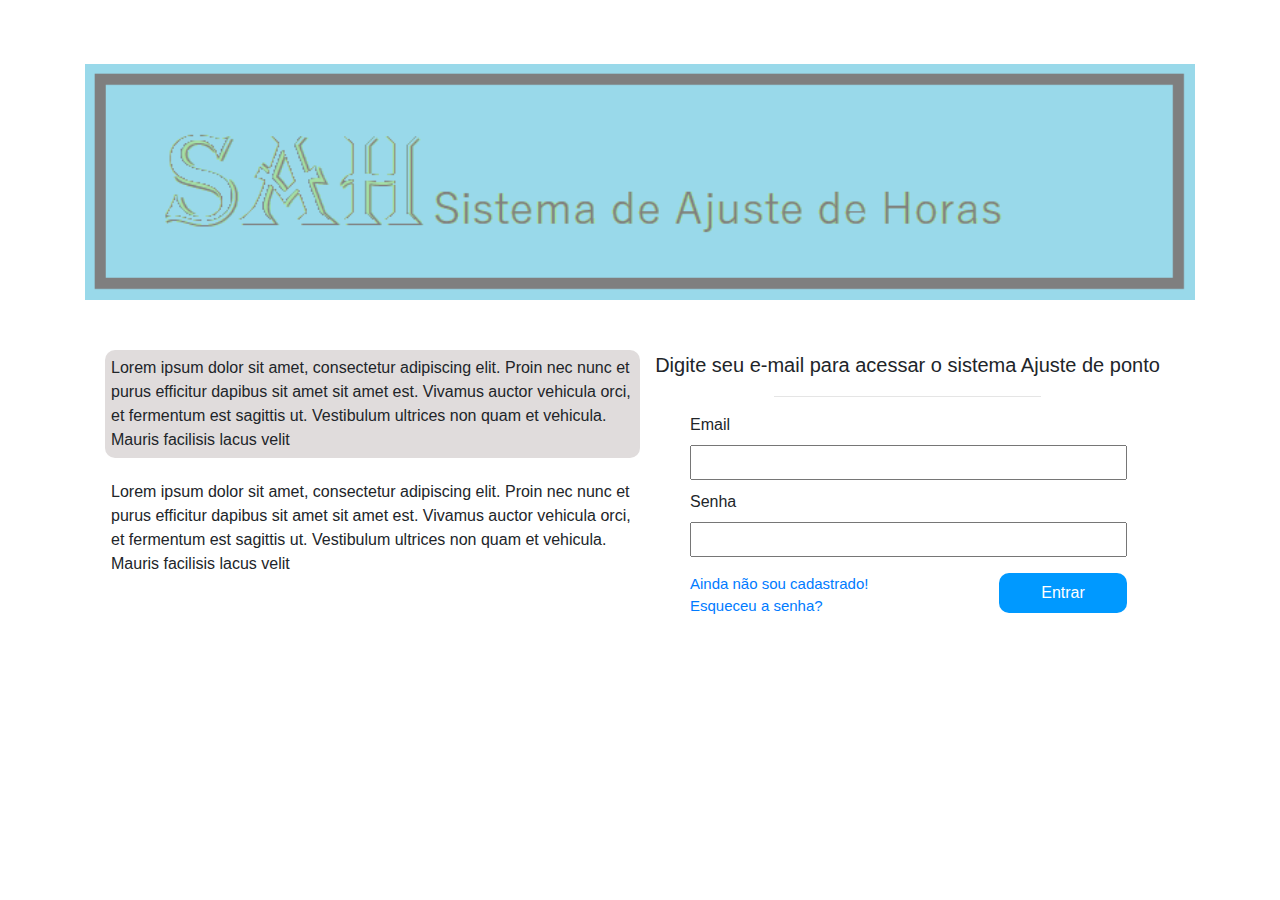
<file: src/view/loginUsuarios.html>
<!doctype html>
<html lang="pt-br">
  <head>
    <!-- Required meta tags -->
    <meta charset="utf-8">
    <meta name="viewport" content="width=device-width, initial-scale=1, shrink-to-fit=no">

    <!-- Bootstrap CSS -->
    <link rel="stylesheet" href="https://maxcdn.bootstrapcdn.com/bootstrap/4.0.0/css/bootstrap.min.css" integrity="sha384-Gn5384xqQ1aoWXA+058RXPxPg6fy4IWvTNh0E263XmFcJlSAwiGgFAW/dAiS6JXm" crossorigin="anonymous">
    <link rel="stylesheet" href="../../resources/css/loginUsuarios.css">

    <title>Login Usuários</title>

  </head>
  <body>
    <div class="container">
        <div id="banner">
           <img class="w-100" src="../../resources/imagens/capaSistema.png" alt="" >
        </div>    
        <div class="grid-container">
            <div class="grid-item1">
              <p style="background-color: #e0dcdc;">
                Lorem ipsum dolor sit amet, consectetur adipiscing elit. 
                Proin nec nunc et purus efficitur dapibus sit amet sit amet est. 
                Vivamus auctor vehicula orci, et fermentum est sagittis ut. 
                Vestibulum ultrices non quam et vehicula. Mauris facilisis lacus velit
              </p>

              <p>Lorem ipsum dolor sit amet, consectetur adipiscing elit. 
                Proin nec nunc et purus efficitur dapibus sit amet sit amet est. 
                Vivamus auctor vehicula orci, et fermentum est sagittis ut. 
                Vestibulum ultrices non quam et vehicula. Mauris facilisis lacus velit
              </p>  
            </div>
            <div class="grid-item2" >
              <div class="text-center" style="font-size: 20px;">
                <p>Digite seu e-mail para acessar o sistema Ajuste de ponto</p>
              </div>
              <hr class="w-50">
              <form method="POST" style="margin-left: 50px;">

                <div>
                  <label for="email">Email</label>
                  <input required type="email" name="email">
                </div>
                <div style="margin-top: 10px;">
                  <label for="senha">Senha</label>
                  <input required type="password" name="senha">
                </div>

                <div class="d-flex mt-3 justify-content-between">
                  <div>
                    <a style="display:block;" href="#">Ainda não sou cadastrado!</a>
                    <a style="display:block;" href="#">Esqueceu a senha?</a>
                  </div>

                  <div class="botao-entrar mr-5">
                   <input name="entrar" type="submit" value="Entrar">
                  </div>
                </div>
              </form>
            </div>
        </div>
    </div>

    <!-- Optional JavaScript -->
    <!-- jQuery first, then Popper.js, then Bootstrap JS -->
    <script src="https://code.jquery.com/jquery-3.2.1.slim.min.js" integrity="sha384-KJ3o2DKtIkvYIK3UENzmM7KCkRr/rE9/Qpg6aAZGJwFDMVNA/GpGFF93hXpG5KkN" crossorigin="anonymous"></script>
    <script src="https://cdnjs.cloudflare.com/ajax/libs/popper.js/1.12.9/umd/popper.min.js" integrity="sha384-ApNbgh9B+Y1QKtv3Rn7W3mgPxhU9K/ScQsAP7hUibX39j7fakFPskvXusvfa0b4Q" crossorigin="anonymous"></script>
    <script src="https://maxcdn.bootstrapcdn.com/bootstrap/4.0.0/js/bootstrap.min.js" integrity="sha384-JZR6Spejh4U02d8jOt6vLEHfe/JQGiRRSQQxSfFWpi1MquVdAyjUar5+76PVCmYl" crossorigin="anonymous"></script>
  </body>
</html>
</file>
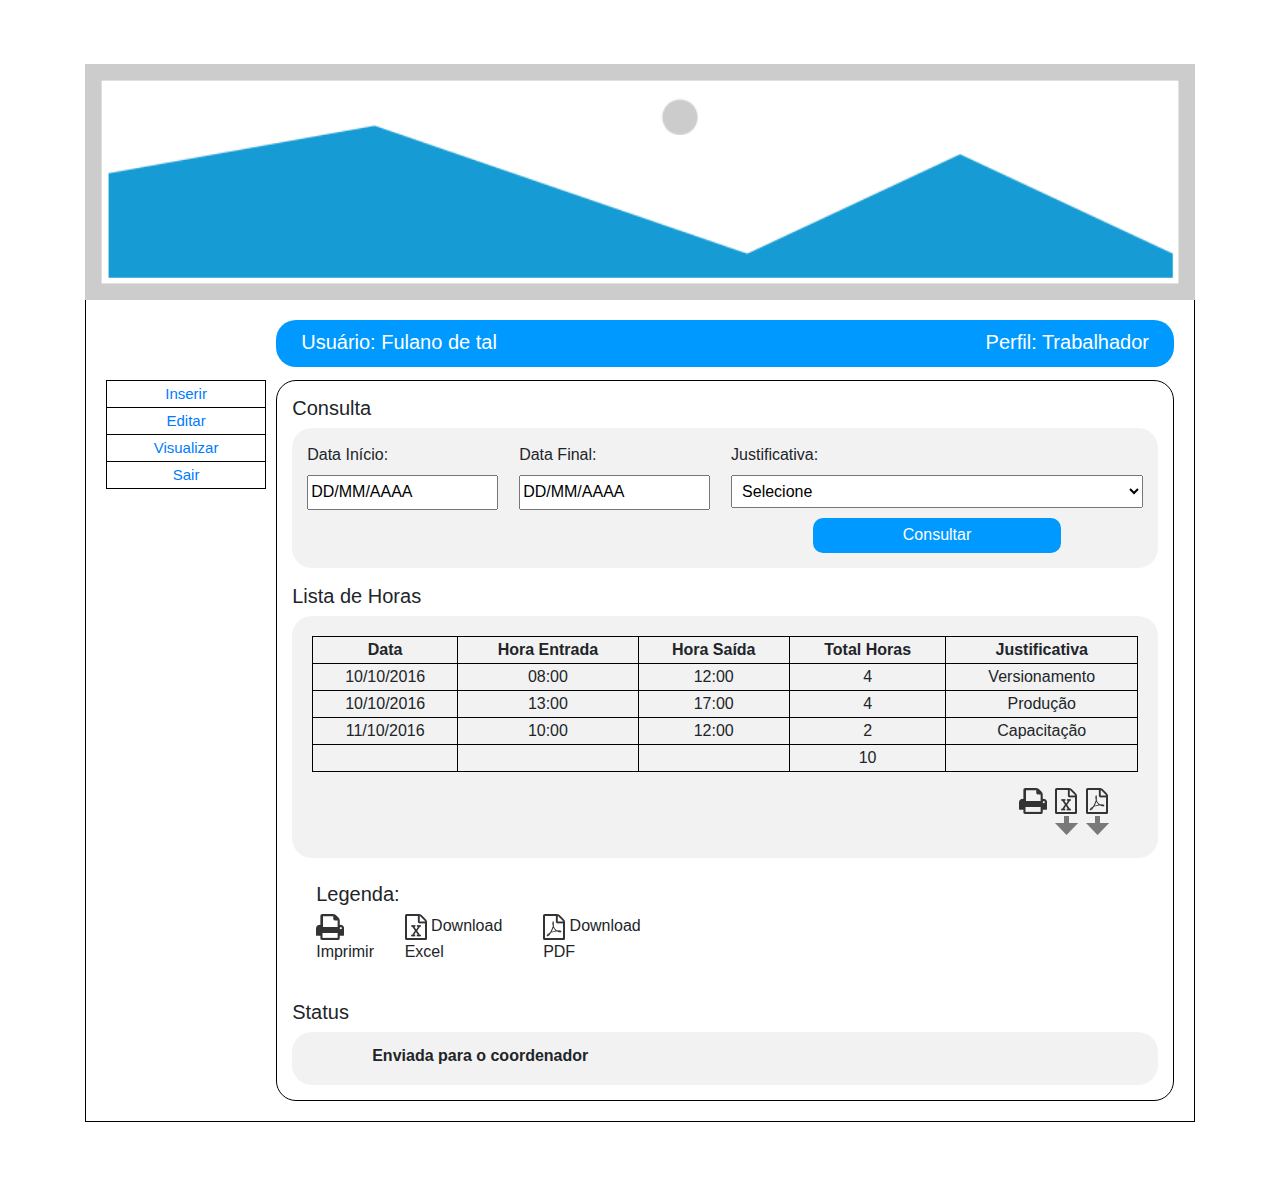
<file: src/view/visualizarHoras.html>
<!doctype html>
<html lang="pt-br">
  <head>
    <!-- Required meta tags -->
    <meta charset="utf-8">
    <meta name="viewport" content="width=device-width, initial-scale=1, shrink-to-fit=no">

    <!-- Bootstrap CSS -->
    <link rel="stylesheet" href="https://maxcdn.bootstrapcdn.com/bootstrap/4.0.0/css/bootstrap.min.css" integrity="sha384-Gn5384xqQ1aoWXA+058RXPxPg6fy4IWvTNh0E263XmFcJlSAwiGgFAW/dAiS6JXm" crossorigin="anonymous">
    <link rel="stylesheet" href="../../resources/css/visualizarHoras.css">

    <title>Visualizar Horas</title>

  </head>
  <body>
    <div class="container">
        <div id="banner">
           <img class="w-100" src="../../resources/imagens/logoSistema.png" alt="" >
        </div>    
        <div class="grid-container">
            <div class="grid-item1">
            <table class="w-100">
                <tr>
                  <td><a href="index.html">Inserir</a></td>
                </tr>
                <tr>
                  <td><a href="editarHoras.html">Editar</a></td>
                </tr>
                <tr>
                  <td><a href="visualizarHoras.html">Visualizar</a></td>
                </tr>
                <tr>
                    <td><a href="loginUsuarios.html">Sair</a></td>
                </tr>
            </table>
            </div>
            <div class="grid-item2" >

              <div class="userDiv d-flex justify-content-between"> 
                 <h5>Usuário: Fulano de tal</h5>
                 <h5>Perfil: Trabalhador</h5>
              </div>

              <div class="tableFuncoes">

                <div>

                  <h5>Consulta</h5>

                  <form id="form1" method="POST" >

                  <div>
                    <label for="">Data Início:</label>
                    <input type="text" placeholder="DD/MM/AAAA">
                  </div>
                  <div>
                    <label for="">Data Final:</label>
                    <input type="text" placeholder="DD/MM/AAAA">
                  </div>

                  <div class="justificativa w-50">
                    <label for="">Justificativa:</label>
                    <select name="justificativa" id="">
                      <option value="">Selecione</option>
                      <option value="volvo">Prod. Conteúdo</option>
                      <option value="saab">Versionamento</option>
                      <option value="mercedes">Capacitação</option>
                      <option value="audi">Empréstimo</option>
                    </select>

                    <div class="d-flex justify-content-center">
                       <input class="submitInput" type="submit" value="Consultar">
                    </div>
                  
                  </div>
                  </form>
                </div>

              <form class="form2" method="POST">
                <div class="mt-3">
                    <h5>Lista de Horas</h5>
                </div>

                <div id="divTable">
                    
                <table class="w-100 mb-3">
                  <tr>
                    <th>Data</th>
                    <th>Hora Entrada</th> 
                    <th>Hora Saída</th>
                    <th>Total Horas</th>
                    <th>Justificativa</th> 
                  </tr>
                  <tr>
                    <td>10/10/2016</td>
                    <td>08:00</td>
                    <td>12:00</td>
                    <td>4</td>
                    <td>Versionamento</td>
                  </tr>
                  <tr>
                    <td>10/10/2016</td>
                    <td>13:00</td>
                    <td>17:00</td>
                    <td>4</td>
                    <td>Produção</td>
                  </tr>
                  <tr>
                    <td>11/10/2016</td>
                    <td>10:00</td>
                    <td>12:00</td>
                    <td>2</td>
                    <td>Capacitação</td>
                  </tr>
                  <tr>
                    <td></td>
                    <td></td>
                    <td></td>
                    <td>10</td>
                    <td></td>
                  </tr>
                </table>

                <div style="width: 97%;" class="d-flex justify-content-end">
                    <span class="mr-1"><img src="../../resources/imagens/iconeImprimir.png"></span>

                    <div class="d-flex flex-column">
                        <span class="ml-1"><img src="../../resources/imagens/iconeExcel.png"></span>
                        <span><img src="../../resources/imagens/iconeFlecha.png"></span>
                    </div>
                    <div class="d-flex flex-column">
                        <span class="ml-1"><img src="../../resources/imagens/iconePdf.png"></span>
                        <span><img src="../../resources/imagens/iconeFlecha.png"></span>
                    </div>
                </div>

                </div>
                <div class="mt-4 ml-4" style="width: 28vw;">
                    <h5>Legenda:</h5>
                    <div class="d-flex justify-content-between">
                      <p>
                      <span><img src="../../resources/imagens/iconeImprimir.png"></span>
                      Imprimir
                      </p>
                      <p>
                      <span><img src="../../resources/imagens/iconeExcel.png"></span>
                      Download Excel
                      </p>
                      <p>
                        <span><img src="../../resources/imagens/iconePdf.png"></span>
                        Download PDF
                      </p>
                    </div>

                </div>

                <div style="margin-top: 20px;">
                    <h5>Status</h5>
                    <div id="pStatus">
                        <p class="font-weight-bold">Enviada para o coordenador</p>
                    </div>
                </div>
              </form>   
              </div>
            </div>
        </div>
    </div>

    <!-- Optional JavaScript -->
    <!-- jQuery first, then Popper.js, then Bootstrap JS -->
    <script src="https://code.jquery.com/jquery-3.2.1.slim.min.js" integrity="sha384-KJ3o2DKtIkvYIK3UENzmM7KCkRr/rE9/Qpg6aAZGJwFDMVNA/GpGFF93hXpG5KkN" crossorigin="anonymous"></script>
    <script src="https://cdnjs.cloudflare.com/ajax/libs/popper.js/1.12.9/umd/popper.min.js" integrity="sha384-ApNbgh9B+Y1QKtv3Rn7W3mgPxhU9K/ScQsAP7hUibX39j7fakFPskvXusvfa0b4Q" crossorigin="anonymous"></script>
    <script src="https://maxcdn.bootstrapcdn.com/bootstrap/4.0.0/js/bootstrap.min.js" integrity="sha384-JZR6Spejh4U02d8jOt6vLEHfe/JQGiRRSQQxSfFWpi1MquVdAyjUar5+76PVCmYl" crossorigin="anonymous"></script>
  </body>
</html>
</file>
<file: resources/css/index.css>
.container{
    margin: 5% auto 5% auto;
  }
  .grid-container {
    display: grid;
    grid-template-columns: 15% 85%;
    padding: 20px;
    border-right: 1px solid black;
    border-bottom: 1px solid black;
    border-left: 1px solid black;
  }
  .grid-item1{
    margin-top: 60px;
  }
  .grid-item2{
      margin-left: 10px;
  }
  .userDiv{
    background-color: rgba(0, 153, 255, 1);
    color: white;
    padding: 10px 25px 5px 25px;
    border-radius: 20px;
  }
  .tableFuncoes #form1{
    background-color: rgba(242, 242, 242, 1);
    padding: 15px;
    border-radius: 20px;
    display:flex;
  }
  .tableFuncoes{
    border: 1px solid black;
    padding: 15px;
    border-radius: 20px;
    margin-top: 13px;
  }
  ::placeholder {
    color: black;
    opacity: 1;
  }
  .horaInput input{
    text-align: center;
  }
 
  label {
    display:block;
  }
  input{
    width:90%;
    height: 35px;
  }
  a{
    font-size: 15px;
  }
  .justificativa{
    width: 40%;
    margin-left: 30px;
  }
  .justificativa select{
      padding: 6px;
      width: 100%;
  }
  .submitInput{
    color: white;
    background-color: rgba(0, 153, 255, 1);
    border-radius: 10px;
    outline: none;
    border:none;
    cursor:pointer;
  }
  .justificativa input{
      width: 60%;
      margin-top: 10px;
  }
  table, th, td {
    border: 1px solid black;
    border-collapse: collapse;
    text-align: center;
  }
  .enviarButton input{
    width:100%;
    margin-right: 20px;
  }

  .form2 #divTable{
    background-color: rgba(242, 242, 242, 1);
    padding: 20px;
    border-radius: 20px;
  }

  .sairLink {
    background-color: transparent;
    border: none;
    color: #007bff;
    cursor: pointer;
  }
  .sairLink:hover{
    text-decoration: underline;
  }
  .sairLink:focus {
    outline: none;
  }

  .botoesSalvarExcluir button {
    border: 0; 
    cursor: pointer; 
  }

  .botoesSalvarExcluir button:hover{
    border: 1px solid black; 
  }
  .botoesSalvarExcluir a:hover{
    border: 1px solid black; 
  }
</file>
<file: resources/css/editarHoras.css>
.container{
    margin: 5% auto 5% auto;
  }
  .grid-container {
    display: grid;
    grid-template-columns: 15% 85%;
    padding: 20px;
    border-right: 1px solid black;
    border-bottom: 1px solid black;
    border-left: 1px solid black;
  }
  .grid-item1{
    margin-top: 60px;
  }
  .grid-item2{
      margin-left: 10px;
  }
  .userDiv{
    background-color: rgba(0, 153, 255, 1);
    color: white;
    padding: 10px 25px 5px 25px;
    border-radius: 20px;
  }
  .tableFuncoes #form1{
    background-color: rgba(242, 242, 242, 1);
    padding: 15px;
    border-radius: 20px;
    display:flex;
  }
  .tableFuncoes{
    border: 1px solid black;
    padding: 15px;
    border-radius: 20px;
    margin-top: 13px;
  }
  ::placeholder {
    color: black;
    opacity: 1;
  }
  .horaInput input{
    text-align: center;
  }

  label {
    display:block;
  }
  input{
    width:90%;
    height: 35px;
  }
  a{
    font-size: 15px;
  }
  .justificativa{
    width: 50%;
  }
  .justificativa select{
      padding: 6px;
      width: 100%;
  }
  .justificativa2 select{
    padding: 6px;
    width: 100%;
  }
  .submitInput{
    color: white;
    background-color: rgba(0, 153, 255, 1);
    border-radius: 10px;
    outline: none;
    border:none;
    cursor:pointer;
  }
  .justificativa input{
      width: 60%;
      margin-top: 10px;
  }
  table, th, td {
    border: 1px solid black;
    border-collapse: collapse;
    text-align: center;
  }
  .enviarButton input{
    width:100%;
    margin-right: 20px;
  }
  .form2 #divTable{
    background-color: rgba(242, 242, 242, 1);
    padding: 20px;
    border-radius: 20px;
  }

  .sairLink {
    background-color: transparent;
    border: none;
    color: #007bff;
    cursor: pointer;
  }
  .sairLink:hover{
    text-decoration: underline;
  }
  .sairLink:focus {
    outline: none;
  }

  .botoesSalvarExcluir button{
    border: 0; 
    cursor: pointer; 
    margin-top: 2px;
  }

  .botoesSalvarExcluir button:hover{
    border: 1px solid black; 
  }

  .formEditar input{
    text-align: center;
  }
</file>
<file: resources/css/loginUsuarios.css>
.container{
    margin: 5% auto 5% auto;
  }
  .grid-container {
    display: grid;
    grid-template-columns: 50% 50%;
    padding: 20px;
    margin-top: 30px;
  }
  .grid-item1 p{
    padding: 6px;
    border-radius: 10px;
    font-size: 16px;
  }
  label {
    display:block;
  }
  input{
    width:90%;
    height: 35px;
  }
  a{
    font-size: 15px;
  }
  
  .botao-entrar input{
    cursor: pointer;
    color: white;
    background-color: rgba(0, 153, 255, 1);
    border-radius: 10px;
    outline: none;
    border:none;
    width: 10vw;
    height: 40px;
  }
</file>
<file: resources/css/visualizarHoras.css>
.container{
    margin: 5% auto 5% auto;
  }
  .grid-container {
    display: grid;
    grid-template-columns: 15% 85%;
    padding: 20px;
    border-right: 1px solid black;
    border-bottom: 1px solid black;
    border-left: 1px solid black;
  }
  .grid-item1{
    margin-top: 60px;
  }
  .grid-item2{
      margin-left: 10px;
  }
  .userDiv{
    background-color: rgba(0, 153, 255, 1);
    color: white;
    padding: 10px 25px 5px 25px;
    border-radius: 20px;
  }
  .tableFuncoes #form1{
    background-color: rgba(242, 242, 242, 1);
    padding: 15px;
    border-radius: 20px;
    display:flex;
  }
  .tableFuncoes{
    border: 1px solid black;
    padding: 15px;
    border-radius: 20px;
    margin-top: 13px;
  }
  ::placeholder {
    color: black;
    opacity: 1;
  }
  .horaInput input{
    text-align: center;
  }

  label {
    display:block;
  }
  input{
    width:90%;
    height: 35px;
  }
  a{
    font-size: 15px;
  }
  .justificativa select{
      padding: 6px;
      width: 100%;
  }
  .submitInput{
    color: white;
    background-color: rgba(0, 153, 255, 1);
    border-radius: 10px;
    outline: none;
    border:none;
    cursor:pointer;
  }
  .justificativa input{
      width: 60%;
      margin-top: 10px;
  }
  table, th, td {
    border: 1px solid black;
    border-collapse: collapse;
    text-align: center;
  }
  .form2 #divTable{
    background-color: rgba(242, 242, 242, 1);
    padding: 20px 20px 10px 20px;
    border-radius: 20px;
  }
  #pStatus{
    background-color: rgba(242, 242, 242, 1);
    padding: 12px 0px 1px 80px;
    border-radius: 20px;
  }

  .sairLink {
    background-color: transparent;
    border: none;
    color: #007bff;
    cursor: pointer;
  }
  .sairLink:hover{
    text-decoration: underline;
  }
  .sairLink:focus {
    outline: none;
  }
</file>
